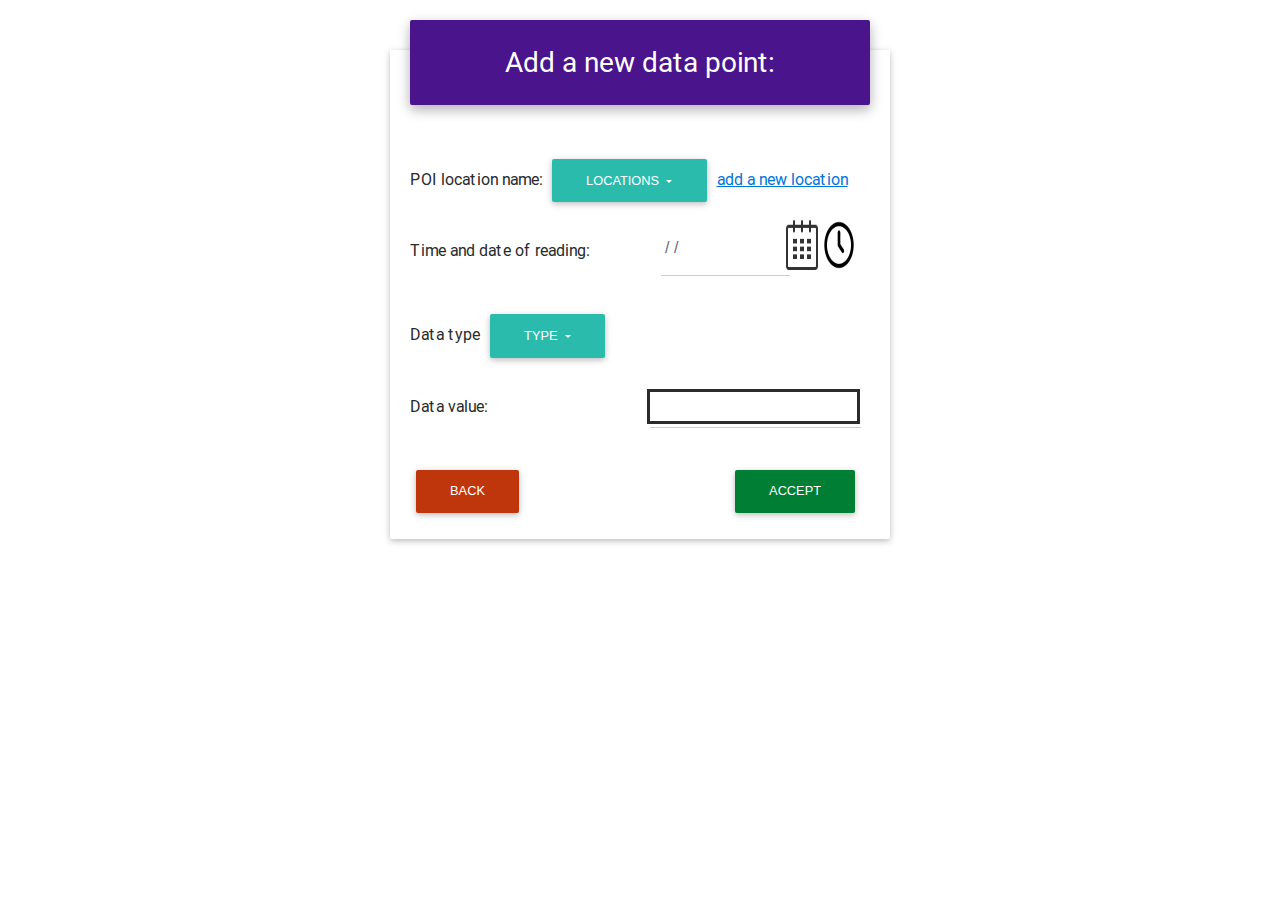
<file: CS 4400 Project Main Folder/adddata.html>
<!DOCTYPE html>
<html lang="en">

<head>
    <meta charset="utf-8">
    <meta name="viewport" content="width=device-width, initial-scale=1, shrink-to-fit=no">
    <meta http-equiv="x-ua-compatible" content="ie=edge">
    <title>Add points</title>
    <!-- Font Awesome -->
    <link rel="stylesheet" href="https://maxcdn.bootstrapcdn.com/font-awesome/4.6.0/css/font-awesome.min.css">
    <!-- Bootstrap core CSS -->
    <link href="css/MP.bootstrap.min.css" rel="stylesheet">
    <!-- Material Design Bootstrap -->
    <link href="css/MP.mdb.min.css" rel="stylesheet">
    <!-- Your custom styles (optional) -->
    <link href="css/style.css" rel="stylesheet">
	<link rel="stylesheet" href="https://cdnjs.cloudflare.com/ajax/libs/font-awesome/4.7.0/css/font-awesome.min.css">
    <!-- Added these for the date and time -->
    <link href="css/adminfunc.css" rel="stylesheet">
    <link href='http://fonts.googleapis.com/css?family=Roboto:400,500' rel='stylesheet' type='text/css'>
    <link href="https://fonts.googleapis.com/icon?family=Material+Icons" rel="stylesheet">
    <link rel="stylesheet" href="./css/bootstrap-material-datetimepicker.css" />


</head>

<body style="padding: 50px 390px 50px 390px">



         <!-- Form with header-->
        <div class="card">
        <div class="card-block">

        <!--Header-->
        <div class="form-header  purple darken-4">
            <h3>Add a new data point:</h3>
        </div>

        <!--Body-->
        <div>
            <span>POI location name:</span> 
            <block class="dropdown">
            <button class="btn btn-default dropdown-toggle" type="button" id="menu1" data-toggle="dropdown">Locations
            <span class="caret"></span></button>
            <ul class="dropdown-menu" role="menu" aria-labelledby="menu1">
              <li role="presentation"><a role="menuitem" tabindex="-1" href="#">ATL,GA</a></li>
              <li role="presentation"><a role="menuitem" tabindex="-1" href="#">LIT,GA</a></li>
              <li role="presentation"><a role="menuitem" tabindex="-1" href="#">MOM,GA</a></li>
              <li role="presentation" class="divider"></li>
              <li role="presentation"><a role="menuitem" tabindex="-1" href="#">About Us</a></li>
             </ul>
             </block>
            <a href="http://www.sony.com"><u>add a new location</u></a>
        </div>

        <div class="flex-container">
            <div class="flex-item">Time and date of reading:</div>
            <div class="flex-item-cal">
            <div class="row" style="margin-right: -189px">
                <div class="col-md-6">
                    <div class="form-control-wrapper">
                        <input type="text" id="date-format" class="form-control floating-label" placeholder=" / /  ">
                    </div>
                </div>
           </div>
           </div>
           <div class="flex-item-icons">
            <img src="./img/calendericon.png" alt="Calender" style="width:50px;height:50px;">
           </div>
           <div class="flex-item-icons">
            <img src="./img/clockicon.png" alt="Tick tock" style="width:50px;height:50px;">
           </div>
        </div>

        <div>
           <span>Data type</span>
           <block class="dropdown">
            <button class="btn btn-default dropdown-toggle" type="button" id="menu1" data-toggle="dropdown">Type
            <span class="caret"></span></button>
            <ul class="dropdown-menu" role="menu" aria-labelledby="menu1">
              <li role="presentation"><a role="menuitem" tabindex="-1" href="#">Mold</a></li>
              <li role="presentation"><a role="menuitem" tabindex="-1" href="#">Air Quality</a></li>
            </ul>
          </block>
          <div style="clear:both"></div>
        </div>

        <div class="flex-container">
            <span class="flex-item">Data value:</span>
            <block style="margin-top: 25px; margin-left: -140px;" id="datavalue"><input type="text"></block>
        </div>

        <!--Footer-->
        <div>
            <button type="button" class="btn btn-deep-orange">back</button>
            <!--White-space-->
            <block id="white-space"></block>
            <!--Amber-->
            <button type="button" class="btn btn-dark-green">accept</button>
        </div>
      </div>
    </div>
</body>

    

 

   <!-- <div class="row">
 <button type="button" id=button>back</button>
 <button type="button" class="btn btn-fb"><i class="fa fa-facebook left"></i> Facebook</button>
 <button type="button" class="btn btn-fb"><i class="fa fa-facebook left"></i> Facebook</button>
  </div> -->

    <!--Deep-orange-->
    



    <!-- SCRIPTS -->
	<style>

	
	</style>
    <!-- JQuery -->
    <script type="text/javascript" src="js/jquery-3.1.1.min.js"></script>
    <!-- Bootstrap tooltips -->
    <script type="text/javascript" src="js/tether.min.js"></script>
    <!-- Bootstrap core JavaScript -->
    <script type="text/javascript" src="js/bootstrap.min.js"></script>
    <!-- MDB core JavaScript -->
    <script type="text/javascript" src="js/mdb.min.js"></script>
    <script type="text/javascript" src="http://momentjs.com/downloads/moment-with-locales.min.js"></script> 
    <script type="text/javascript" src="./js/bootstrap-material-datetimepicker.js"></script>
    <!-- For date and time -->
    <script type="text/javascript">
        $(document).ready(function()
        {
            $('#date').bootstrapMaterialDatePicker
            ({
                time: false,
                clearButton: true
            });

            $('#time').bootstrapMaterialDatePicker
            ({
                date: false,
                shortTime: false,
                format: 'HH:mm'
            });

            $('#date-format').bootstrapMaterialDatePicker
            ({
                format: 'DD MMMM YYYY - HH:mm'
            });
            $('#date-fr').bootstrapMaterialDatePicker
            ({
                format: 'DD/MM/YYYY HH:mm',
                lang: 'fr',
                weekStart: 1, 
                cancelText : 'ANNULER',
                nowButton : true,
                switchOnClick : true
            });

            $('#date-end').bootstrapMaterialDatePicker
            ({
                weekStart: 0, format: 'DD/MM/YYYY HH:mm'
            });
            $('#date-start').bootstrapMaterialDatePicker
            ({
                weekStart: 0, format: 'DD/MM/YYYY HH:mm', shortTime : true
            }).on('change', function(e, date)
            {
                $('#date-end').bootstrapMaterialDatePicker('setMinDate', date);
            });

            $('#min-date').bootstrapMaterialDatePicker({ format : 'DD/MM/YYYY HH:mm', minDate : new Date() });

            $.material.init()
        });
        </script>


    
</body>

</html>
</file>
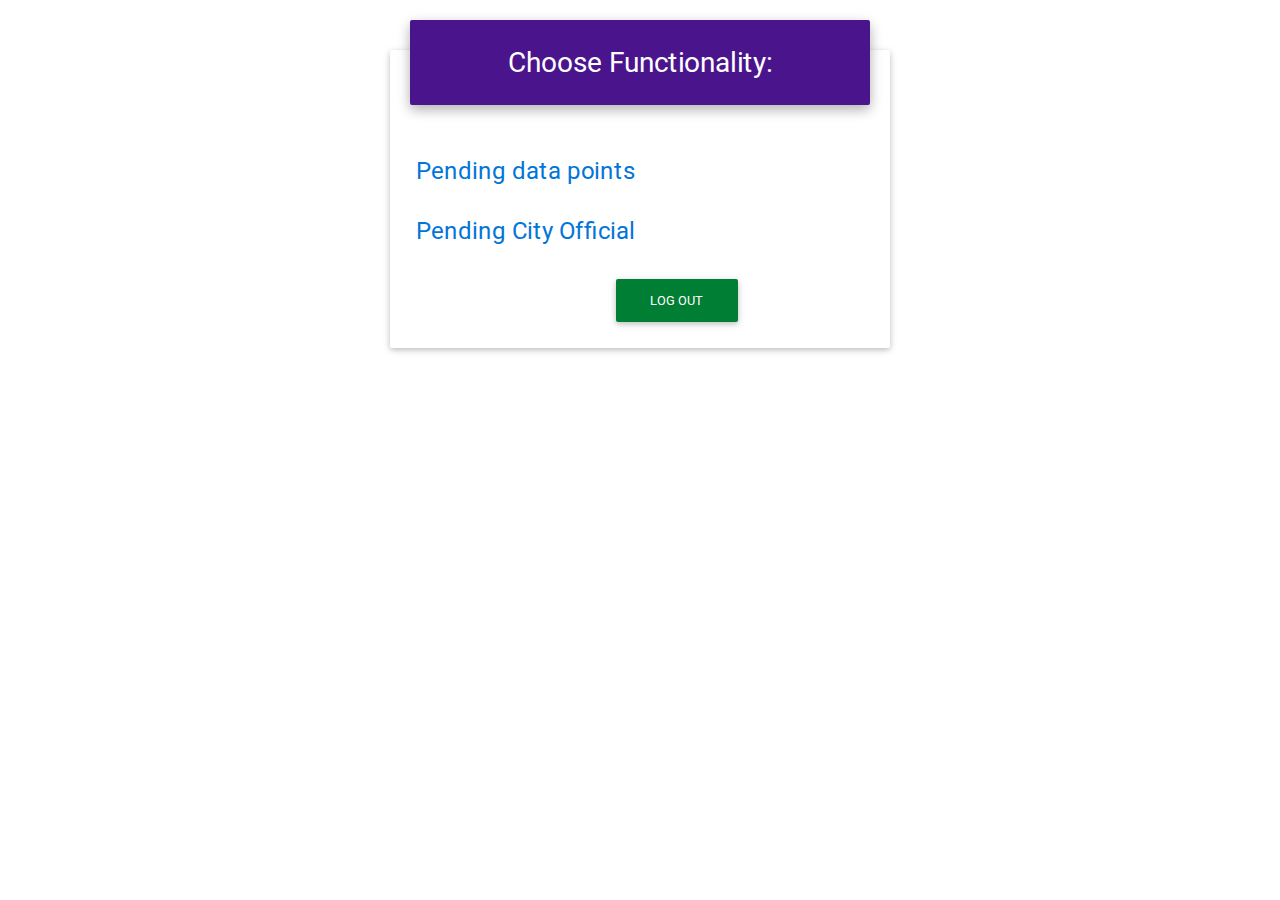
<file: CS 4400 Project Main Folder/adminchoosefun.html>
<!DOCTYPE html>
<html lang="en">

<head>
    <meta charset="utf-8">
    <meta name="viewport" content="width=device-width, initial-scale=1, shrink-to-fit=no">
    <meta http-equiv="x-ua-compatible" content="ie=edge">
    <title>Choose Functionality</title>
    <!-- Font Awesome -->
    <link rel="stylesheet" href="https://maxcdn.bootstrapcdn.com/font-awesome/4.6.0/css/font-awesome.min.css">
    <!-- Bootstrap core CSS -->
    <link href="css/MP.bootstrap.min.css" rel="stylesheet">
    <!-- Material Design Bootstrap -->
    <link href="css/MP.mdb.min.css" rel="stylesheet">
    <!-- Your custom styles (optional) -->
    <link href="css/style.css" rel="stylesheet">
	<link rel="stylesheet" href="https://cdnjs.cloudflare.com/ajax/libs/font-awesome/4.7.0/css/font-awesome.min.css">
    <link href="css/adminfunc.css" rel="stylesheet">

</head>

<body style="padding: 50px 390px 50px 390px">


    <!-- /Start your project here-->
	<!--<div class="upper-box"></div>
    <div class="middle-box">
        <h2>
            Choose Functionality
        </h2>
        <p class="link1">
            <a href="datap.html"> Pending data points </a>
        </p>
        <p class="link1">
            <a href="pendingoff.html"> Pending City Official Accounts </a>
        </p>
        <form>
        <input style="width: 100px; padding: 20px; cursor: pointer; box-shadow: 6px 6px 5px; #999; -webkit-box-shadow: 6px 6px 5px #999; -moz-box-shadow: 6px 6px 5px #999; font-weight: bold; background: #ffa812; color: #000; border-radius: 10px; left: 400px; border: 1px solid #999; font-size: 90%;" type="button" value="Log Out" onclick="window.location.href='https://en.wikipedia.org/wiki/Tomato'" />
        </form>

        </div>-->

    <!-- <a class="button" href="https://en.wikipedia.org/wiki/Tomato"> Log Out </a><hr></hr> -->

     <!-- Form with header-->
        <div class="card">
        <div class="card-block">

        <!--Header-->
        <div class="form-header  purple darken-4">
            <h3>Choose Functionality:</h3>
        </div>

        <!--Body-->
        <div>
            <div class="links"><a href="pending_data_point.php"><font size="5"> Pending data points</font></a></div>
            <div class="links"><a href="pending_off.php"><font size="5">Pending City Official</font></a></div>

        </div>

        <!--Footer-->
        <div>
            <!--White-space-->
            <block id="white-space"></block>
            <!--Amber-->
            <a href="logout.php" class="btn btn-dark-green" onclick="setTimeout(function(){window.close()}, 50)">Log out</a>
        </div>
      </div>
    </div>



    <!-- SCRIPTS -->
	<style>

	</style>
    <!-- JQuery -->
    <script type="text/javascript" src="js/jquery-3.1.1.min.js"></script>
    <!-- Bootstrap tooltips -->
    <script type="text/javascript" src="js/tether.min.js"></script>
    <!-- Bootstrap core JavaScript -->
    <script type="text/javascript" src="js/bootstrap.min.js"></script>
    <!-- MDB core JavaScript -->
    <script type="text/javascript" src="js/mdb.min.js"></script>
</body>

</html>
</file>
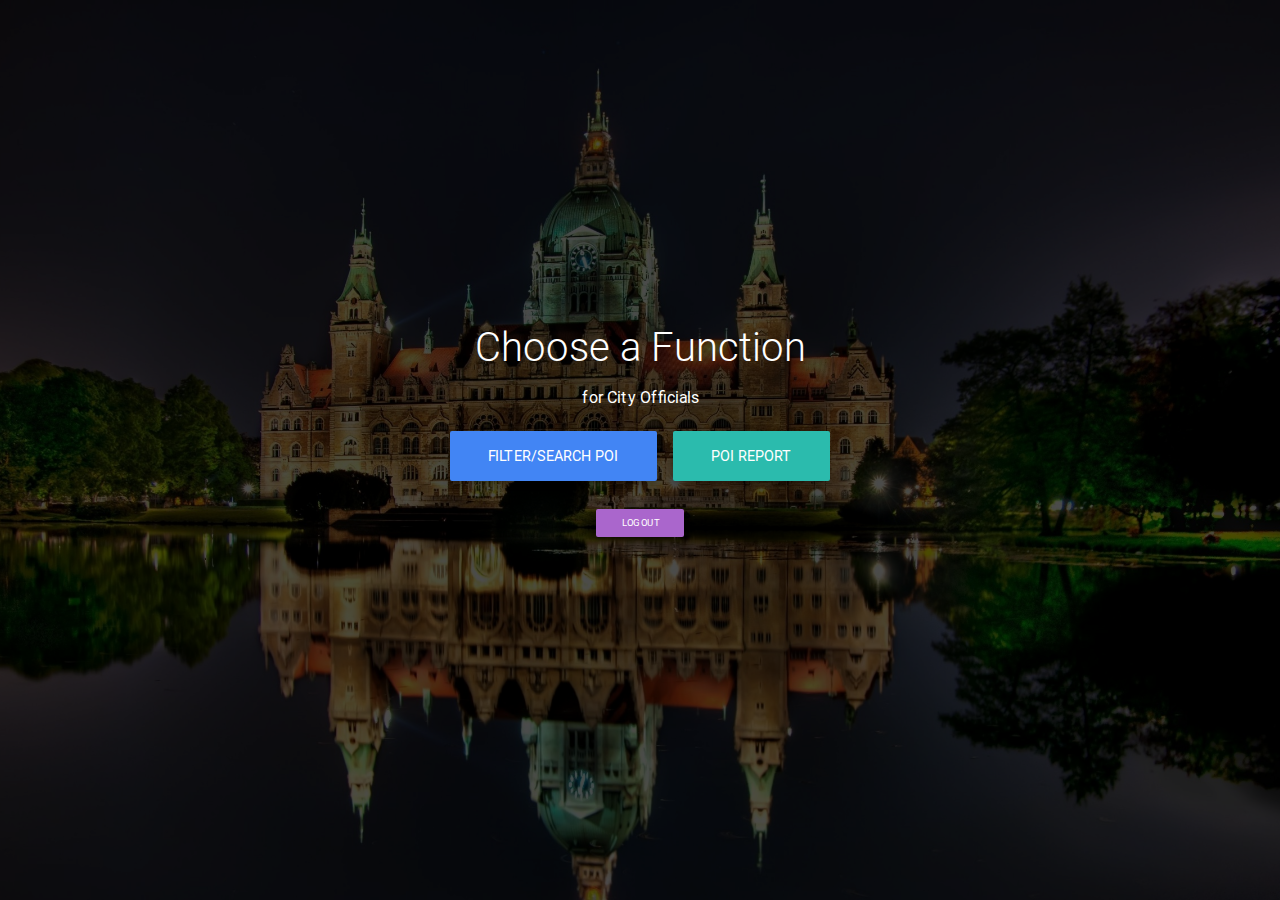
<file: CS 4400 Project Main Folder/choose_functionality_city_official 2.1.html>
<!DOCTYPE html>
<html lang="en">

<head>

    <meta charset="utf-8">
    <meta name="viewport" content="width=device-width, initial-scale=1, shrink-to-fit=no">
    <meta http-equiv="x-ua-compatible" content="ie=edge">

    <title>Choose Functionality - City Official</title>

    <!-- Font Awesome -->
    <link rel="stylesheet" href="https://maxcdn.bootstrapcdn.com/font-awesome/4.6.0/css/font-awesome.min.css">

    <!-- Bootstrap core CSS -->
    <link href="css/bootstrap.min.css" rel="stylesheet">

    <!-- Material Design Bootstrap -->
    <link href="css/mdb.min.css" rel="stylesheet">

    <!-- Template styles -->
    <style>
        /* TEMPLATE STYLES */

        html,
        body,
        .view {
            height: 100%;
        }
        /* Navigation*/

        .navbar {
            background-color: transparent;
        }

        .scrolling-navbar {
            -webkit-transition: background .5s ease-in-out, padding .5s ease-in-out;
            -moz-transition: background .5s ease-in-out, padding .5s ease-in-out;
            transition: background .5s ease-in-out, padding .5s ease-in-out;
        }

        .top-nav-collapse {
            background-color: #3c4f74;
        }

        footer.page-footer {
            background-color: #3c4f74;
            margin-top: 0rem;
        }

        @media only screen and (max-width: 768px) {
            .navbar {
                background-color: #1C2331;
            }
        }
        /*Call to action*/

        .flex-center {
            color: #fff;
        }

        .view {
            background: url("img/functionality_city_official.jpg")no-repeat center center fixed;
            -webkit-background-size: cover;
            -moz-background-size: cover;
            -o-background-size: cover;
            background-size: cover;
        }
        /*Contact section*/

        #contact .fa {
            font-size: 2.5rem;
            margin-bottom: 1rem;
            color: #1C2331;
        }
    </style>

</head>

<body>
    <!--Mask-->
    <div class="view hm-black-strong">
        <div class="full-bg-img flex-center">
            <ul>
                <li>
                    <h1 class="h1-responsive wow fadeInDown" data-wow-delay="0.2s">Choose a Function</h1></li>
                <li>
                    <p class="wow fadeInDown">for City Officials</p>
                </li>
                <li>
                    <a href="viewPOI1111.php" class="btn btn-primary btn-lg wow fadeInLeft" data-wow-delay="0.2s" rel="nofollow">Filter/Search POI</a>
                    <a href="POI_report.php" class="btn btn-default btn-lg wow fadeInRight" data-wow-delay="0.2s" rel="nofollow">POI Report</a>
                </li>
                <li>
                    <a href="login.html" class="btn btn-secondary btn-sm" >Log out</a>
                    <!-- <button type="button" class="btn btn-secondary btn-sm">Log out</button>Needs to log out -->
                </li>
            </ul>
        </div>
    </div>

    <!-- SCRIPTS -->

    <!-- JQuery -->
    <script type="text/javascript" src="js/jquery-2.2.3.min.js"></script>

    <!-- Bootstrap tooltips -->
    <script type="text/javascript" src="js/tether.min.js"></script>

    <!-- Bootstrap core JavaScript -->
    <script type="text/javascript" src="js/bootstrap.min.js"></script>

    <!-- MDB core JavaScript -->
    <script type="text/javascript" src="js/mdb.min.js"></script>

    <!--Google Maps-->
    <script src="http://maps.google.com/maps/api/js"></script>

    <script>
        function init_map() {

            var var_location = new google.maps.LatLng(40.725118, -73.997699);

            var var_mapoptions = {
                center: var_location,

                zoom: 14
            };

            var var_marker = new google.maps.Marker({
                position: var_location,
                map: var_map,
                title: "New York"
            });

            var var_map = new google.maps.Map(document.getElementById("map-container"),
                var_mapoptions);

            var_marker.setMap(var_map);

        }

        google.maps.event.addDomListener(window, 'load', init_map);
    </script>

    <!-- Animations init-->
    <script>
        new WOW().init();
    </script>


</body>

</html>
</file>
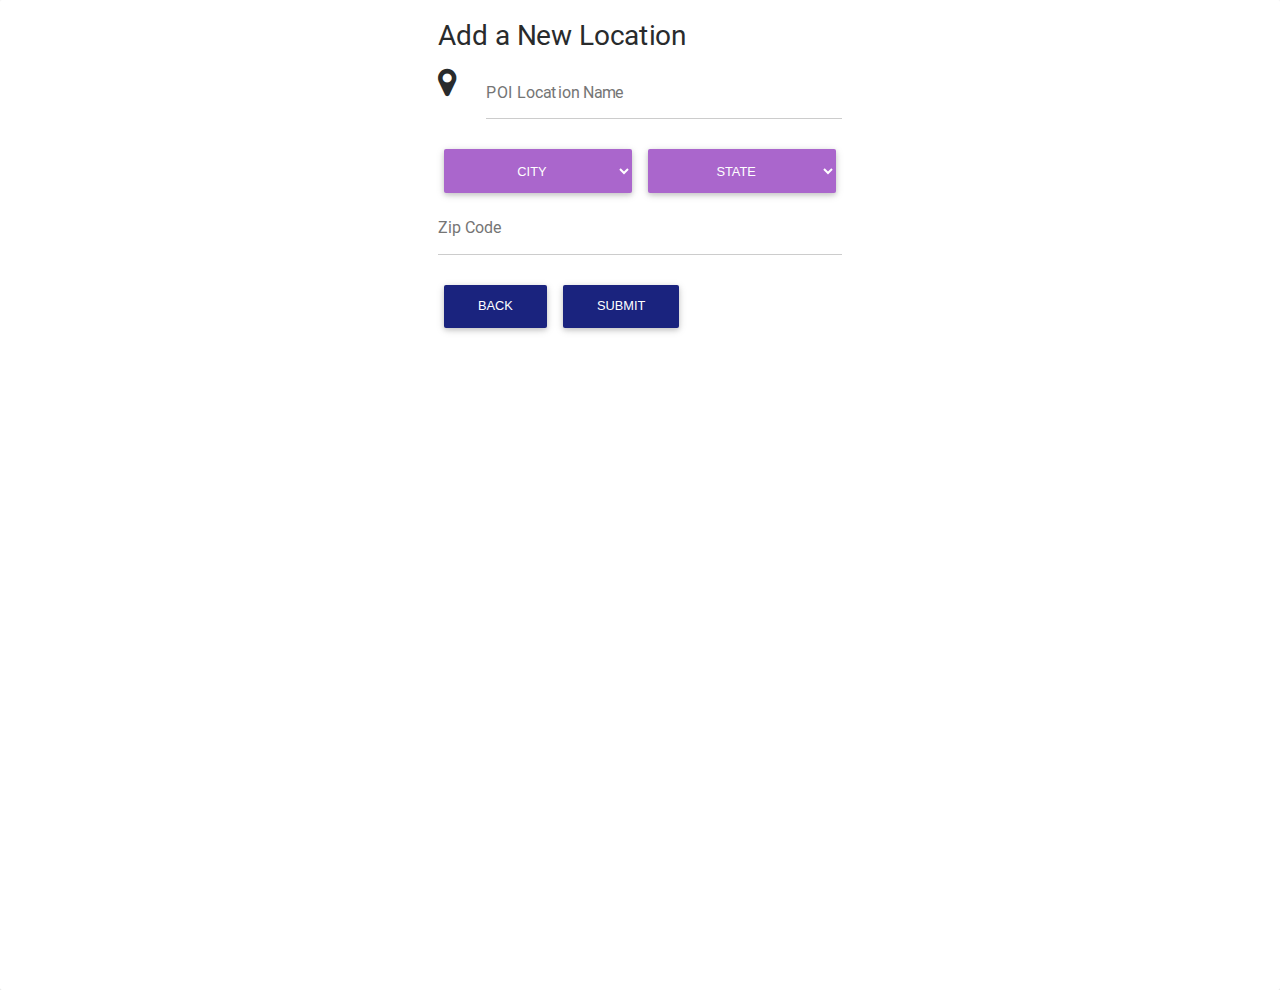
<file: CS 4400 Project Main Folder/newPOIloc.html>
<!DOCTYPE html>
<html lang="en">

<head>
    <meta charset="utf-8">
    <meta name="viewport" content="width=device-width, initial-scale=1, shrink-to-fit=no">
    <meta http-equiv="x-ua-compatible" content="ie=edge">
    <title>Insert Page Name</title>
    <!-- Font Awesome -->
    <link rel="stylesheet" href="https://maxcdn.bootstrapcdn.com/font-awesome/4.6.0/css/font-awesome.min.css">
    <!-- Bootstrap core CSS -->
    <link href="css/bootstrap.min.css" rel="stylesheet">
    <!-- Material Design Bootstrap -->
    <link href="css/mdb.min.css" rel="stylesheet">
    <!-- Your custom styles (optional) -->
    <link href="css/style.css" rel="stylesheet">
    <link rel="stylesheet" href="https://cdnjs.cloudflare.com/ajax/libs/font-awesome/4.7.0/css/font-awesome.min.css">

</head>

<body>


    <!-- /Start your project here-->
    <!--Form with header-->
<div class="card center-container">
    <div class="card-block">

        <!--Header-->
        <div class="form-header light-blue-gradient">
            <h3> Add a New Location</h3>
        </div>

        <!--Body-->
		<form action="newPOIloc.php" method="post" id="form">
			<div class="md-form">
				<i class="fa fa-map-marker prefix"></i>
				<input type="text" id="form3" name="name" class="form-control">
				<label for="form3">POI Location Name</label>
			</div>

			<select class="btn btn-secondary" id="user-type-select" form="form" name="city" aria-labelledby="City" >
				<option selected disabled>City</option>
				<option value="City Official">City Official</option>
				<option value="City Scientist">City Scientist</option>
			</select>

			<select class="btn btn-secondary" form="form" id="user-type-select" name="state" aria-labelledby="State">
				<option selected disabled>State</option>
				<option value="City Official">City Official</option>
				<option value="City Scientist">City Scientist</option>
			</select>

			<div class="md-form">
				<input type="text" id="form4" name="zip" class="form-control">
				<label for="form4">Zip Code</label>
			</div>

			<div class="text-left">
				<button class="btn btn-indigo">Back</button>
				<button type="submit" class="btn btn-indigo">Submit</button>
			</div>
		</form>
    </div>
</div>
<!--/Form with header-->

    <!-- SCRIPTS -->
    <style>
    
    </style>
    <!-- JQuery -->
    <script type="text/javascript" src="js/jquery-3.1.1.min.js"></script>
    <!-- Bootstrap tooltips -->
    <script type="text/javascript" src="js/tether.min.js"></script>
    <!-- Bootstrap core JavaScript -->
    <script type="text/javascript" src="js/bootstrap.min.js"></script>
    <!-- MDB core JavaScript -->
    <script type="text/javascript" src="js/mdb.min.js"></script>
</body>

</html>
</file>
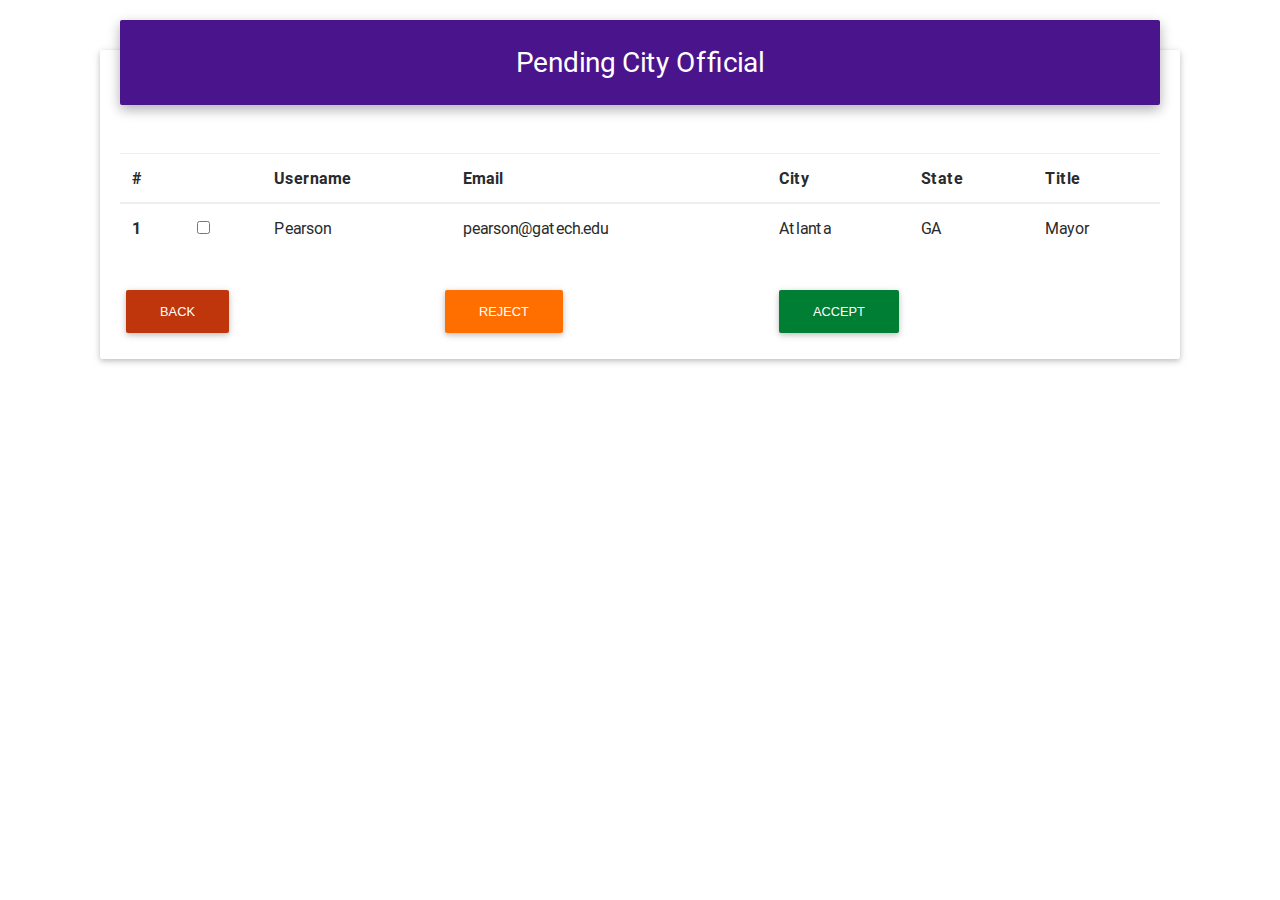
<file: CS 4400 Project Main Folder/pendingoff.html>
<!DOCTYPE html>
<html lang="en">

<head>
    <meta charset="utf-8">
    <meta name="viewport" content="width=device-width, initial-scale=1, shrink-to-fit=no">
    <meta http-equiv="x-ua-compatible" content="ie=edge">
    <title>Pending Off.</title>
    <!-- Font Awesome -->
    <link rel="stylesheet" href="https://maxcdn.bootstrapcdn.com/font-awesome/4.6.0/css/font-awesome.min.css">
    <!-- Bootstrap core CSS -->
    <link href="css/MP.bootstrap.min.css" rel="stylesheet">
    <!-- Material Design Bootstrap -->
    <link href="css/MP.mdb.min.css" rel="stylesheet">
    <!-- Your custom styles (optional) -->
    <link href="css/style.css" rel="stylesheet">
	<link rel="stylesheet" href="https://cdnjs.cloudflare.com/ajax/libs/font-awesome/4.7.0/css/font-awesome.min.css">
    <link href="css/adminfunc.css" rel="stylesheet">

</head>

<body style="padding: 50px 100px;">


    <!-- /Start your project here -->
    <div class="card">
    <div class="card-block">

    <!--Header-->
    <div class="form-header  purple darken-4">
        <h3>Pending City Official</h3>
    </div>
    <table class="table">
    <thead>
        <tr>
            <th>#</th>
            <th></th>
            <th>Username</th>
            <th>Email</th>
            <th>City</th>
            <th>State</th>
            <th>Title</th>
            <!--<th>Actions</th> -->
        </tr>
    </thead>
    <tbody>
        <tr>
            <th scope="row">1</th>
            <td>
                <fieldset class="form-group">
                    <input type="checkbox" id="checkbox1">
                    <label for="checkbox1"></label>
                </fieldset>
            </td>
            <td>Pearson</td>
            <td>pearson@gatech.edu</td>
            <td>Atlanta</td>
            <td>GA</td>
            <td>Mayor</td>
            <!--<td>
                <a class="blue-text"><i class="fa fa-user"></i></a>
                <a class="teal-text"><i class="fa fa-pencil"></i></a>
                <a class="red-text"><i class="fa fa-times"></i></a>
            </td> -->
        </tr>
        <!--<tr>
            <th scope="row">2</th>
            <td>
                <fieldset class="form-group">
                    <input type="checkbox" id="checkbox2">
                    <label for="checkbox2"></label>
                </fieldset>
            </td>
            <td>Billy</td>
            <td>Cullen</td>
            <td>@cullby</td>
            <td>
                <a class="blue-text"><i class="fa fa-user"></i></a>
                <a class="teal-text"><i class="fa fa-pencil"></i></a>
                <a class="red-text"><i class="fa fa-times"></i></a>
            </td> -
        </tr> -->
        <!--<tr>
            <th scope="row">3</th>
            <td>
                <fieldset class="form-group">
                    <input type="checkbox" id="checkbox3">
                    <label for="checkbox3"></label>
                </fieldset>
            </td>
            <td>Ariel</td>
            <td>Macy</td>
            <td>@arielsea</td>
           <! <td>
                <a class="blue-text"><i class="fa fa-user"></i></a>
                <a class="teal-text"><i class="fa fa-pencil"></i></a>
                <a class="red-text"><i class="fa fa-times"></i></a>
            </td> -
        </tr>-->

        </tbody>
    </table>

   <!-- <div class="row">
 <button type="button" id=button>back</button>
 <button type="button" class="btn btn-fb"><i class="fa fa-facebook left"></i> Facebook</button>
 <button type="button" class="btn btn-fb"><i class="fa fa-facebook left"></i> Facebook</button>
  </div> -->

    <!--Deep-orange-->
    <button type="button" class="btn btn-deep-orange" onclick="window.location.href='adminchoosefun.html'">Back</button>
    <!--White-space-->
    <block id="white-space"></block>
    <!--Dark-green-->
    <button type="button" class="btn btn-amber">Reject</button>
    <!--White-space-->
    <block id="white-space"></block>
    <!--Amber-->
    <button type="button" class="btn btn-dark-green">Accept</button>
    </div>
    </div>



    <!-- SCRIPTS -->
	<style>
	
	</style>
    <!-- JQuery -->
    <script type="text/javascript" src="js/jquery-3.1.1.min.js"></script>
    <!-- Bootstrap tooltips -->
    <script type="text/javascript" src="js/tether.min.js"></script>
    <!-- Bootstrap core JavaScript -->
    <script type="text/javascript" src="js/bootstrap.min.js"></script>
    <!-- MDB core JavaScript -->
    <script type="text/javascript" src="js/mdb.min.js"></script>
</body>

</html>
</file>
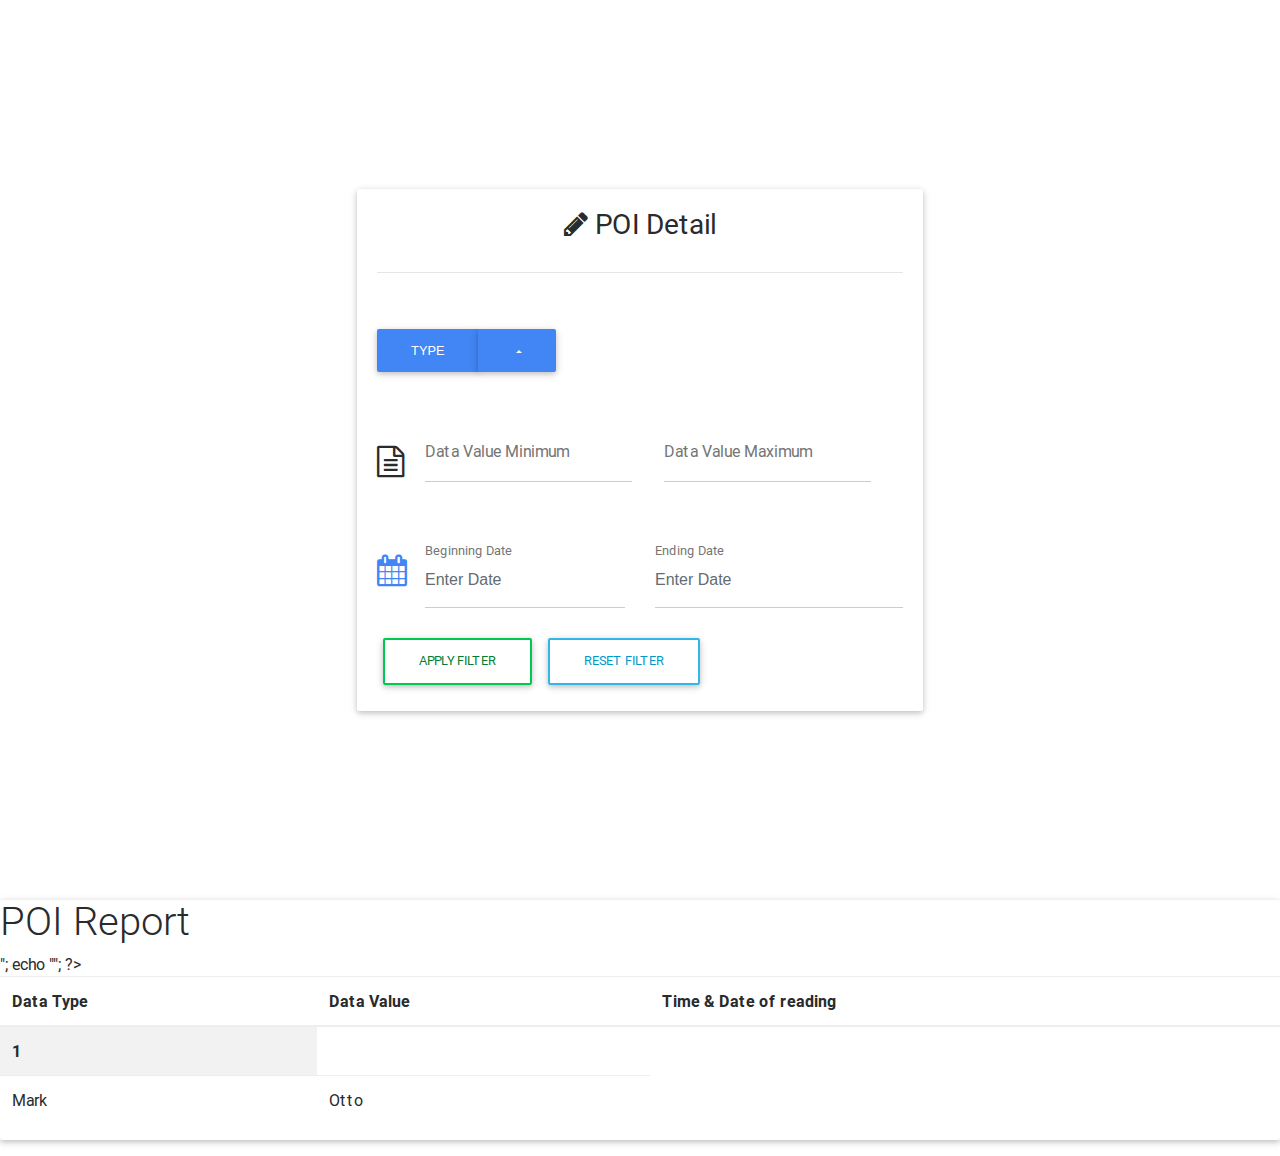
<file: CS 4400 Project Main Folder/POI_detail.html>
<!DOCTYPE html>
<html lang="en">

<head>
    <meta charset="utf-8">
    <meta name="viewport" content="width=device-width, initial-scale=1, shrink-to-fit=no">
    <meta http-equiv="x-ua-compatible" content="ie=edge">
    <title>Insert POI Location Name here</title>
    <!-- Font Awesome -->
    <link rel="stylesheet" href="https://maxcdn.bootstrapcdn.com/font-awesome/4.6.0/css/font-awesome.min.css">
    <!-- Bootstrap core CSS -->
    <link href="css/bootstrap.min.css" rel="stylesheet">
    <!-- Material Design Bootstrap -->
    <link href="css/mdb.min.css" rel="stylesheet">
    <!-- Your custom styles (optional) -->
    <link href="css/style_login.css" rel="stylesheet">
	<link href='http://fonts.googleapis.com/css?family=Roboto:400,500' rel='stylesheet' type='text/css'>
    <link href="https://fonts.googleapis.com/icon?family=Material+Icons" rel="stylesheet">
	<link rel="stylesheet" href="https://cdnjs.cloudflare.com/ajax/libs/font-awesome/4.7.0/css/font-awesome.min.css">
	<link rel="stylesheet" href="./css/bootstrap-material-datetimepicker.css" />
	<script>
    $(function() {
      
      $("#datepicker, #datepicker2").datepicker({
        onSelect: function(dateText, inst) { 
          $(this).prev()[0].value = dateText;
        }
      });
    
    
  });
  </script>

</head>

<body>


    <!-- /Start your project here-->
	
	<!--Form without header-->
	<div class="center-container">
		<div class="card">
			<div class="card-block">

				<!--Header-->
				<div class="text-center">
					<h3><i class="fa fa-pencil"></i> POI Detail</h3>
					<hr class="mt-2 mb-2">
				</div>

				<br>

				<!--Body-->
				
				
				<div class="btn-group dropup">
					<button type="button" class="btn btn-primary">Type</button>
					<button type="button" class="btn btn-primary dropdown-toggle" data-toggle="dropdown" aria-haspopup="true" aria-expanded="false">
						<span class="sr-only">Toggle Dropdown</span>
					</button>
					<div class="dropdown-menu">
						<a class="dropdown-item">Air Quality</a>
						<a class="dropdown-item">Mold</a>
					</div>
				</div>
                                
				
				<form class="form-inline" style="height: 20vh">

					<div class="md-form form-group">
						<i class="fa fa-file-text-o fa-2x prefix" aria-hidden="true"></i>
						<input type="text" id="form91" class="form-control">
						<label for="form91">Data Value Minimum</label>
					</div>

					<div class="md-form form-group">
						<input type="text" id="form92" class="form-control">
						<label for="form92">Data Value Maximum</label>
					</div>
				</form>
				<div class="row">
					<div class="col-md-6">
						<div class="md-form">
							<i class="fa fa-calendar prefix" aria-hidden="true"></i>
							<input placeholder="Enter Date" type="text" id="date-format1" name="begin" class="form-control floating-label">
							<label for="date-format1">Beginning Date</label>
						</div>
					</div>
					<div class="col-md-6">
						<div class="md-form">
							<input placeholder="Enter Date" type="text" id="date-format2" name="end" class="form-control floating-label">
							<label for="date-format2">Ending Date</label>
						</div>
					</div>
				</div>

				<a class="btn btn-outline-success btn-rounded waves-effect">Apply Filter</a>
				<a class="btn btn-outline-info btn-rounded waves-effect">Reset Filter</a>
			</div>
		</div>
	</div>
		<ul class="animated fadeInUp card">
			<li><h1 class="h1-responsive">POI Report</h1></li>
			<table class="table table-striped">
			  <thead>
				<tr>
				  <th>Data Type</th>
				  <th>Data Value</th>
				  <th>Time & Date of reading</th>
				</tr>
			  </thead>
			  <tbody>
				<?php 
					echo "<tr>";
					echo "<th scope="row">1</th>";
				?>
				<tr>
				  
				  <td>Mark</td>
				  <td>Otto</td>
				</tr>
			  </tbody>
			</table>
		</ul>
	</div>
	<script type="text/javascript" src="js/jquery-3.1.1.min.js"></script>
    <!-- Bootstrap tooltips -->
    <script type="text/javascript" src="js/tether.min.js"></script>
    <!-- Bootstrap core JavaScript -->
    <script type="text/javascript" src="js/bootstrap.min.js"></script>
    <!-- MDB core JavaScript -->
    <script type="text/javascript" src="js/mdb.min.js"></script>
	<script type="text/javascript" src="http://momentjs.com/downloads/moment-with-locales.min.js"></script> 
	<script type="text/javascript" src="./js/bootstrap-material-datetimepicker.js"></script>
	<script type="text/javascript">
      $('#date-format1,#date-format2').bootstrapMaterialDatePicker({ format : ' DD MMMM YYYY' });
    </script>
	<script type="text/javascript">
       $(document).ready(function()
        {
            $('#date').bootstrapMaterialDatePicker
            ({
                time: false,
                clearButton: true
            });

            $('#time').bootstrapMaterialDatePicker
            ({
                date: false,
                shortTime: false,
                format: 'HH:mm'
            });

            $('#date-format').bootstrapMaterialDatePicker
            ({
                format: 'DD MMMM YYYY - HH:mm'
            });
            $('#date-fr').bootstrapMaterialDatePicker
            ({
                format: 'DD/MM/YYYY HH:mm',
                lang: 'fr',
                weekStart: 1, 
                cancelText : 'ANNULER',
                nowButton : true,
                switchOnClick : true
            });

            $('#date-end').bootstrapMaterialDatePicker
            ({
                weekStart: 0, format: 'DD/MM/YYYY HH:mm'
            });
            $('#date-start').bootstrapMaterialDatePicker
            ({
                weekStart: 0, format: 'DD/MM/YYYY HH:mm', shortTime : true
            }).on('change', function(e, date)
            {
                $('#date-end').bootstrapMaterialDatePicker('setMinDate', date);
            });

            $('#min-date').bootstrapMaterialDatePicker({ format : 'DD/MM/YYYY HH:mm', minDate : new Date() });
        });
    </script> 
	 
</body>

</html>
</file>
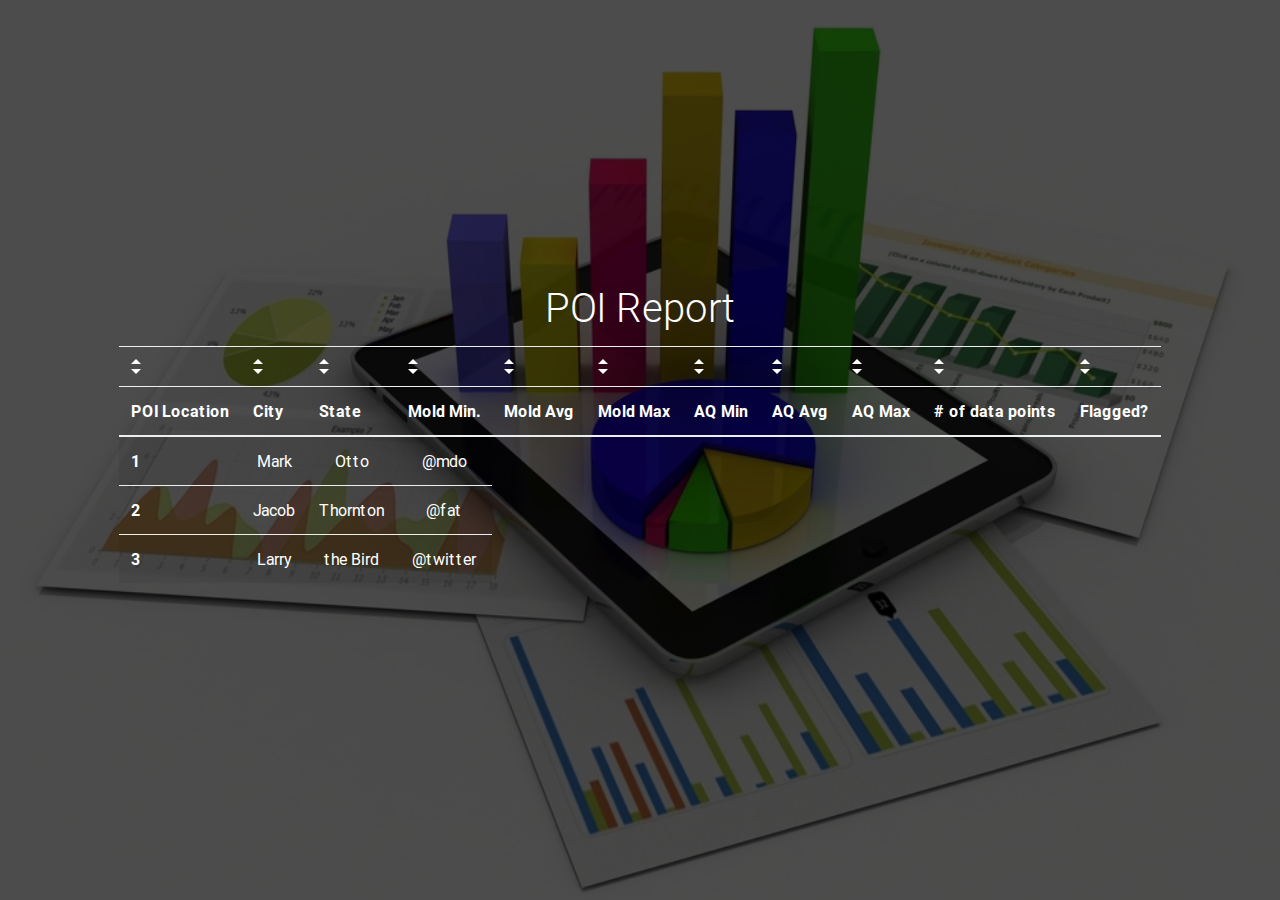
<file: CS 4400 Project Main Folder/POI_report.html>
<!DOCTYPE html>
<html lang="en">

<head>

    <meta charset="utf-8">
    <meta name="viewport" content="width=device-width, initial-scale=1, shrink-to-fit=no">
    <meta http-equiv="x-ua-compatible" content="ie=edge">

    <title>POI Report</title>

    <!-- Font Awesome -->
    <link rel="stylesheet" href="https://maxcdn.bootstrapcdn.com/font-awesome/4.6.0/css/font-awesome.min.css">

    <!-- Bootstrap core CSS -->
    <link href="css/bootstrap.min.css" rel="stylesheet">

    <!-- Material Design Bootstrap -->
    <link href="css/mdb.min.css" rel="stylesheet">
	<link href="css/sort_style.css" rel="stylesheet">
    <!-- Template styles -->
    <style rel="stylesheet">
        /* TEMPLATE STYLES */
        
        html,
        body,
        .view {
            height: 100%;
        }
        /* Navigation*/
        
        .navbar {
            background-color: transparent;
        }
        
        .scrolling-navbar {
            -webkit-transition: background .5s ease-in-out, padding .5s ease-in-out;
            -moz-transition: background .5s ease-in-out, padding .5s ease-in-out;
            transition: background .5s ease-in-out, padding .5s ease-in-out;
        }
        
        .top-nav-collapse {
            background-color: #1C2331;
        }
        
        footer.page-footer {
            background-color: #1C2331;
            margin-top: -1px;
        }
        
        @media only screen and (max-width: 768px) {
            .navbar {
                background-color: #1C2331;
            }
        }
        /*Call to action*/
        
        .flex-center {
            color: #fff;
        }
        
        .view {
            background: url("img/report.jpg")no-repeat center center fixed;
            -webkit-background-size: cover;
            -moz-background-size: cover;
            -o-background-size: cover;
            background-size: cover;
        }
		.arrow-up {
			  width: 0; 
			  height: 0; 
			  border-left: 5px solid transparent;
			  border-right: 5px solid transparent;
			  
			  border-bottom: 5px solid white;
		}
		.arrow-down {
			  width: 0; 
			  height: 0; 
			  border-left: 5px solid transparent;
			  border-right: 5px solid transparent;
			  
			  border-top: 5px solid white;
			  margin-top: 5px;
		}
    </style>

</head>

<body style="height: 100vh;">

    <!--Navbar-->
    
    <!--/.Navbar-->
	    
	    

   

    <!--Mask-->
    <div class="view hm-black-strong">
        <div class="full-bg-img flex-center">
            <ul class="animated fadeInUp">
                <li>
                    <h1 class="h1-responsive">POI Report</h1></li>
						<table class="table table-striped">
						  <thead>
							<tr>
								<td><div class="arrow-up"></div><div class="arrow-down"></div></td>
								<td><div class="arrow-up"></div><div class="arrow-down"></div></td>
								<td><div class="arrow-up"></div><div class="arrow-down"></div></td>
								<td><div class="arrow-up"></div><div class="arrow-down"></div></td>
								<td><div class="arrow-up"></div><div class="arrow-down"></div></td>
								<td><div class="arrow-up"></div><div class="arrow-down"></div></td>
								<td><div class="arrow-up"></div><div class="arrow-down"></div></td>
								<td><div class="arrow-up"></div><div class="arrow-down"></div></td>
								<td><div class="arrow-up"></div><div class="arrow-down"></div></td>
								<td><div class="arrow-up"></div><div class="arrow-down"></div></td>
								<td><div class="arrow-up"></div><div class="arrow-down"></div></td>
							</tr>
							<tr>
							  <th>POI Location</th>
							  <th>City</th>
							  <th>State</th>
							  <th>Mold Min.</th>
							  <th>Mold Avg</th>
							  <th>Mold Max</th>
							  <th>AQ Min</th>
							  <th>AQ Avg</th>
							  <th>AQ Max</th>
							  <th># of data points</th>
							  <th>Flagged?</th>
							</tr>
						  </thead>
						  <tbody>
						  
							<tr>
							  <th scope="row">1</th>
							  <td>Mark</td>
							  <td>Otto</td>
							  <td>@mdo</td>
							</tr>
							<tr>
							  <th scope="row">2</th>
							  <td>Jacob</td>
							  <td>Thornton</td>
							  <td>@fat</td>
							</tr>
							<tr>
							  <th scope="row">3</th>
							  <td>Larry</td>
							  <td>the Bird</td>
							  <td>@twitter</td>
							</tr>
						  </tbody>
						</table>
            </ul>
        </div>
    </div>
    <!--/.Mask-->

    <!--Footer-->
    
    <!--/.Footer-->


    <!-- SCRIPTS -->

    <!-- JQuery -->
    <script type="text/javascript" src="js/jquery-2.2.3.min.js"></script>

    <!-- Bootstrap tooltips -->
    <script type="text/javascript" src="js/tether.min.js"></script>

    <!-- Bootstrap core JavaScript -->
    <script type="text/javascript" src="js/bootstrap.min.js"></script>

    <!-- MDB core JavaScript -->
    <script type="text/javascript" src="js/mdb.min.js"></script>
	
	<!-- Sorting Script -->
	<script src="https://www.w3schools.com/lib/w3.js"></script>


</body>

</html>
</file>
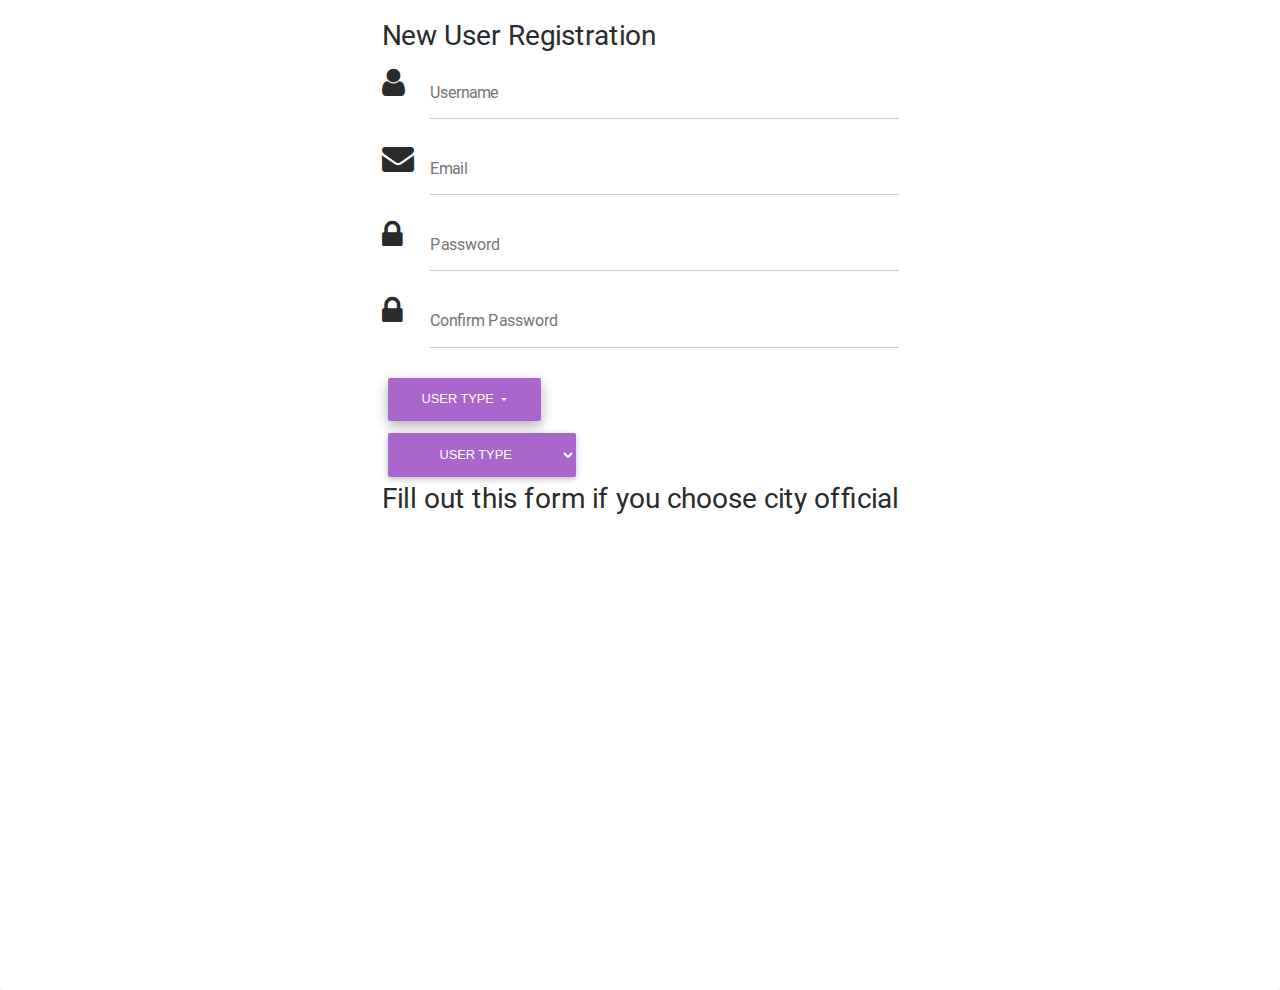
<file: CS 4400 Project Main Folder/register1.html>
<!DOCTYPE html>
<html lang="en">

<head>
    <meta charset="utf-8">
    <meta name="viewport" content="width=device-width, initial-scale=1, shrink-to-fit=no">
    <meta http-equiv="x-ua-compatible" content="ie=edge">
    <title>Insert Page Name</title>
    <!-- Font Awesome -->
    <link rel="stylesheet" href="https://maxcdn.bootstrapcdn.com/font-awesome/4.6.0/css/font-awesome.min.css">
    <!-- Bootstrap core CSS -->
    <link href="css/bootstrap.min.css" rel="stylesheet">
    <!-- Material Design Bootstrap -->
    <link href="css/mdb.min.css" rel="stylesheet">
    <!-- Your custom styles (optional) -->
    <link href="css/style.css" rel="stylesheet">
	<link rel="stylesheet" href="https://cdnjs.cloudflare.com/ajax/libs/font-awesome/4.7.0/css/font-awesome.min.css">
	<script>
		function onCityOfficial(event)
		{
			var userType = document.getElementById('user-type-select').value;
			if(userType==="City Official")
			{
				document.getElementById('city-stuff').style.display = "block";
			}
			else
			{
				document.getElementById('city-stuff').style.display = "none";
			}
		}
	</script> 

</head>

<body>
     
     <form action = "http://localhost/Group-66-CS-4400-Database-Spring-2017/CS 4400 Project Main Folder/register.php" method = "post">

    <!-- /Start your project here-->
	<!--Form with header-->
<div class="card center-container">
    <div class="card-block">

        <!--Header-->
        <div class="form-header light-blue-gradient">
            <h3> New User Registration</h3>
        </div>

        <!--Body-->
        <div class="md-form">
            <i class="fa fa-user prefix"></i>
            <input type="text" id="form3" class="form-control">
            <label for="form3">Username</label>
        </div>
        <div class="md-form">
            <i class="fa fa-envelope prefix"></i>
            <input type="text" id="form2" class="form-control">
            <label for="form2">Email</label>
        </div>

        <div class="md-form">
            <i class="fa fa-lock prefix"></i>
            <input type="password" id="form4" class="form-control">
            <label for="form4">Password</label>
        </div>

        <div class="md-form">
            <i class="fa fa-lock prefix"></i>
            <input type="password" id="form4" class="form-control">
            <label for="form4">Confirm Password</label>
        </div>

        <div class="dropdown">
            <button class="btn btn-secondary dropdown-toggle" type="button" id="dropdownMenuButton" data-toggle="dropdown" aria-haspopup="true" aria-expanded="false">
                User Type
            </button>
            
        </div>
		<select class="btn btn-secondary" id="user-type-select" aria-labelledby="User Type" onchange="onCityOfficial()">
            <option selected disabled>User Type</option>
			<option value="City Official">City Official</option>
            <option value="City Scientist">City Scientist</option>
        </select>

        <div class="form-header light-blue-gradient">
            <h3> Fill out this form if you choose city official</h3>
        </div>
		<div style="display: none;" id="city-stuff">
			<div class="dropdown">
				<button class="btn btn-secondary dropdown-toggle" type="button" id="dropdownMenuButton" data-toggle="dropdown" aria-haspopup="true" aria-expanded="false">
					City
				</button>
				<div class="dropdown-menu" aria-labelledby="City">
					<a class="dropdown-item" href="#">Atlanta</a>
				</div>
			</div>

			<div class="dropdown">
				<button class="btn btn-secondary dropdown-toggle" type="button" id="dropdownMenuButton" data-toggle="dropdown" aria-haspopup="true" aria-expanded="false">
					State
				</button>
				<div class="dropdown-menu" aria-labelledby="State">
					<a class="dropdown-item" href="#">Georgia</a>
				</div>
			</div>

			<div class="md-form">
				<input type="text" id="form4" class="form-control">
				<label for="form4">Title</label>
			</div>
		<div>
        <div class="text-center">
            <button class="btn btn-indigo">Create</button>
        </div>

    </div>
</div>
<!--/Form with header-->

    <!-- SCRIPTS -->
	<style>
	
	</style>
    <!-- JQuery -->
    <script type="text/javascript" src="js/jquery-3.1.1.min.js"></script>
    <!-- Bootstrap tooltips -->
    <script type="text/javascript" src="js/tether.min.js"></script>
    <!-- Bootstrap core JavaScript -->
    <script type="text/javascript" src="js/bootstrap.min.js"></script>
    <!-- MDB core JavaScript -->
    <script type="text/javascript" src="js/mdb.min.js"></script>
</body>

</html>
</file>
<file: CS 4400 Project Main Folder/css/style.css>
/* YOUR CUSTOM STYLES */


.center-container {
	display: flex;
	justify-content: center;
	align-items: center;
	height: 110vh;
}
.modal-footer {
	-webkit-justify-content: center;
	justify-content: center;
	align-items: center;
}
</file>
<file: CS 4400 Project Main Folder/css/adminfunc.css>
.links{
	margin-left: 0px;
	height: 60px;
    width: 230px;
	border: none;
	text-align: center;

}
.logout-box {
	float: none;
	border: 2px solid black;
	text-align: center;
	display: inline-block;
	padding: 7px 22px;
	
	width: 120px;
	height: 40px;
	left: 1000px;
	top: 0px;
	background-color: #998;
}

#button {
	background-color: #3038e4;
}

.flex-container {
    display: -webkit-flex;
    display: flex;
    width: 450px;
    height: 100px;
    background-color: white;
    border: none;
    border-color: red;
}

.flex-container2 {
	display: -webkit-flex;
    display: flex;
    flex-direction: column;
    width: 450px;
    height: 300px;
    background-color: white;
    border: solid;
    border-color: black;
}

.flex-item {
    background-color: white;
    height: 60px;
    width: 380px;
    margin-top: 30px;
    margin-right: 5px;
    border: none;
}

.flex-item2 {
    background-color: white;
    height: 60px;
    width: 380px;
    margin-top: 10px;
    margin-right: 5px;
    border: solid;
}

.flex-item-cal {
	background-color: white;
	height: 80px;
	width: 180px;
	margin-top: 12px;
	margin-left: 2px;
	margin-right: 10px;

	border: none;
}

.flex-item-icons {
	margin-top: 12px;
	margin-left: 0px;
	margin-right: 5px;
	outline: none;
}

#datavalue {
	border: solid;
	display: inline-block;
	height: 35px;
}

#white-space{
	padding: 10px 100px;
	background-color: white;
	border-color: white;
	border-radius: 0em;
	box-shadow: none;
}

.blockotext {
	background-color: white;
	padding-top: 10px;
	width: 380px;
	height:40px;
	border:none;
}
</file>
<file: CS 4400 Project Main Folder/css/style_login.css>
/* YOUR CUSTOM STYLES */

/*This defines the contair of the login box*/
.center-container {
	display: flex;
	flex-direction: column;
	justify-content: center;
	align-items: center;
	height: 100vh;
	
}
/*This defines the footer at the bottom of the login box*/
.modal-footer {
	-webkit-justify-content: center;
	justify-content: center;
	align-items: center;
}
/*This defines the containerof the element*/
.background-wrap { 
    position: fixed;
    z-index: -1000;
	overflow: hidden;
	top: 0;
    left: 0;
	width: 100%;
	height: 100%;
}
/*This defines the video element*/
#video-bg-elem {
	position: absolute;
	z-index:-1000;
	top: 0;
	left: 0;
	min-height: 100%;
	min-width: 100%;
}
/*This defines the entire page*/
body, html {
	margin: 0;
	padding: 0;
}
/* This defines the tint*/
.text {
	position: absolute;
	z-index: 0;
	top: 0;
	bottom: 0;
	left: 0;
	right: 0;
	background: rgba(0,0,1500000,.4);
	
}
</file>
<file: CS 4400 Project Main Folder/css/sort_style.css>
.arrow-up {
			  width: 0; 
			  height: 0; 
			  border-left: 5px solid transparent;
			  border-right: 5px solid transparent;
			  
			  border-bottom: 5px solid white;
		}
.arrow-down {
			  width: 0; 
			  height: 0; 
			  border-left: 5px solid transparent;
			  border-right: 5px solid transparent;
			  
			  border-top: 5px solid white;
			  margin-top: 5px
		}
.is-num-col {
	
	}
.is-date-col{
	
}
</file>
